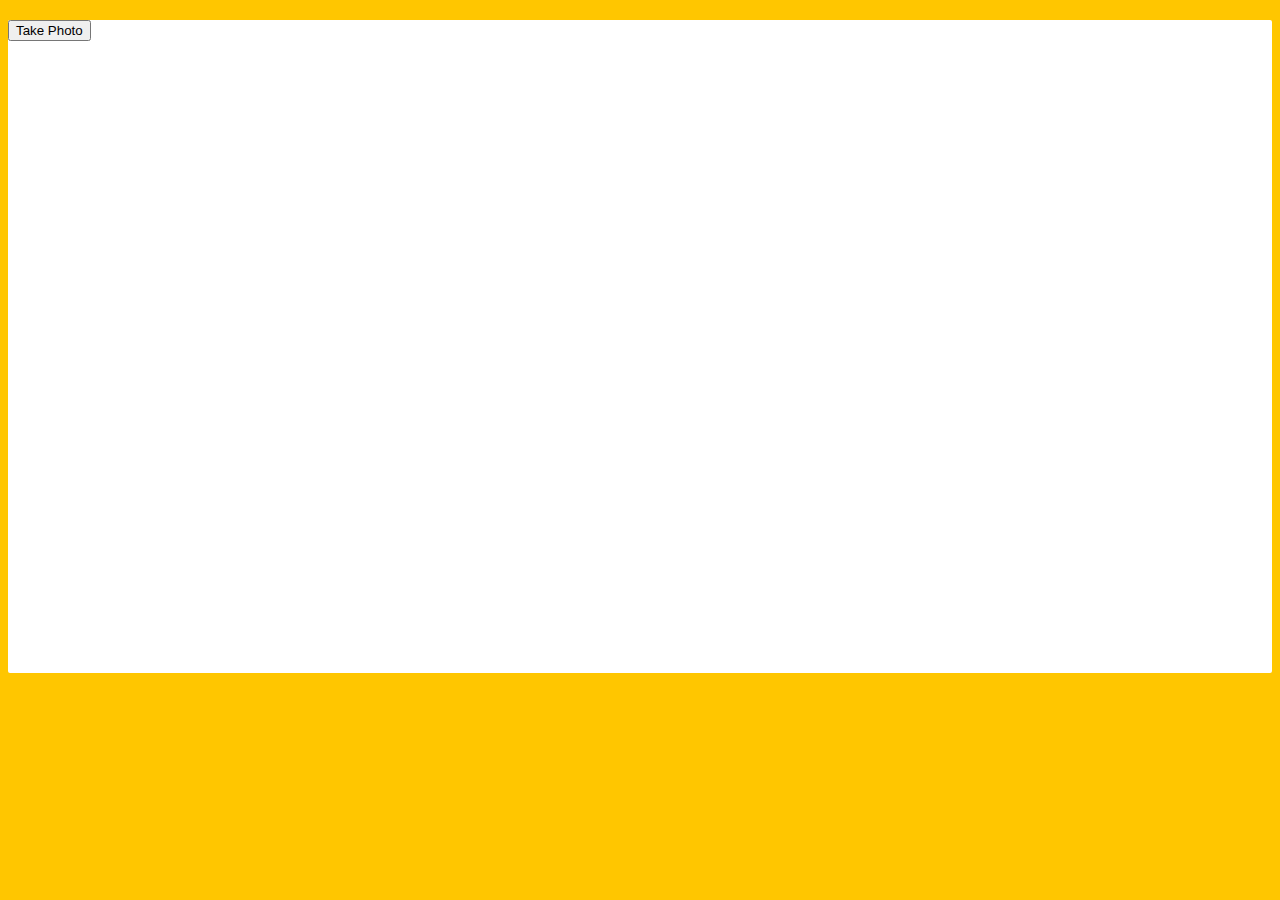
<file: 19 - Webcam Fun/index.html>
<!DOCTYPE html>
<html lang="en">
<head>
  <meta charset="UTF-8">
  <title>Get User Media Code Along!</title>
  <link rel="stylesheet" href="style.css">
</head>
<body>

  <div class="photobooth">
    <div class="controls">
      <button onClick="takePhoto()">Take Photo</button>
<!--       <div class="rgb">
        <label for="rmin">Red Min:</label>
        <input type="range" min=0 max=255 name="rmin">
        <label for="rmax">Red Max:</label>
        <input type="range" min=0 max=255 name="rmax">

        <br>

        <label for="gmin">Green Min:</label>
        <input type="range" min=0 max=255 name="gmin">
        <label for="gmax">Green Max:</label>
        <input type="range" min=0 max=255 name="gmax">

        <br>

        <label for="bmin">Blue Min:</label>
        <input type="range" min=0 max=255 name="bmin">
        <label for="bmax">Blue Max:</label>
        <input type="range" min=0 max=255 name="bmax">
      </div> -->
    </div>

    <canvas class="photo"></canvas>
    <video class="player"></video>
    <div class="strip"></div>
  </div>

  <audio class="snap" src="./snap.mp3" hidden></audio>

  <script src="scripts.js"></script>

</body>
</html>
</file>
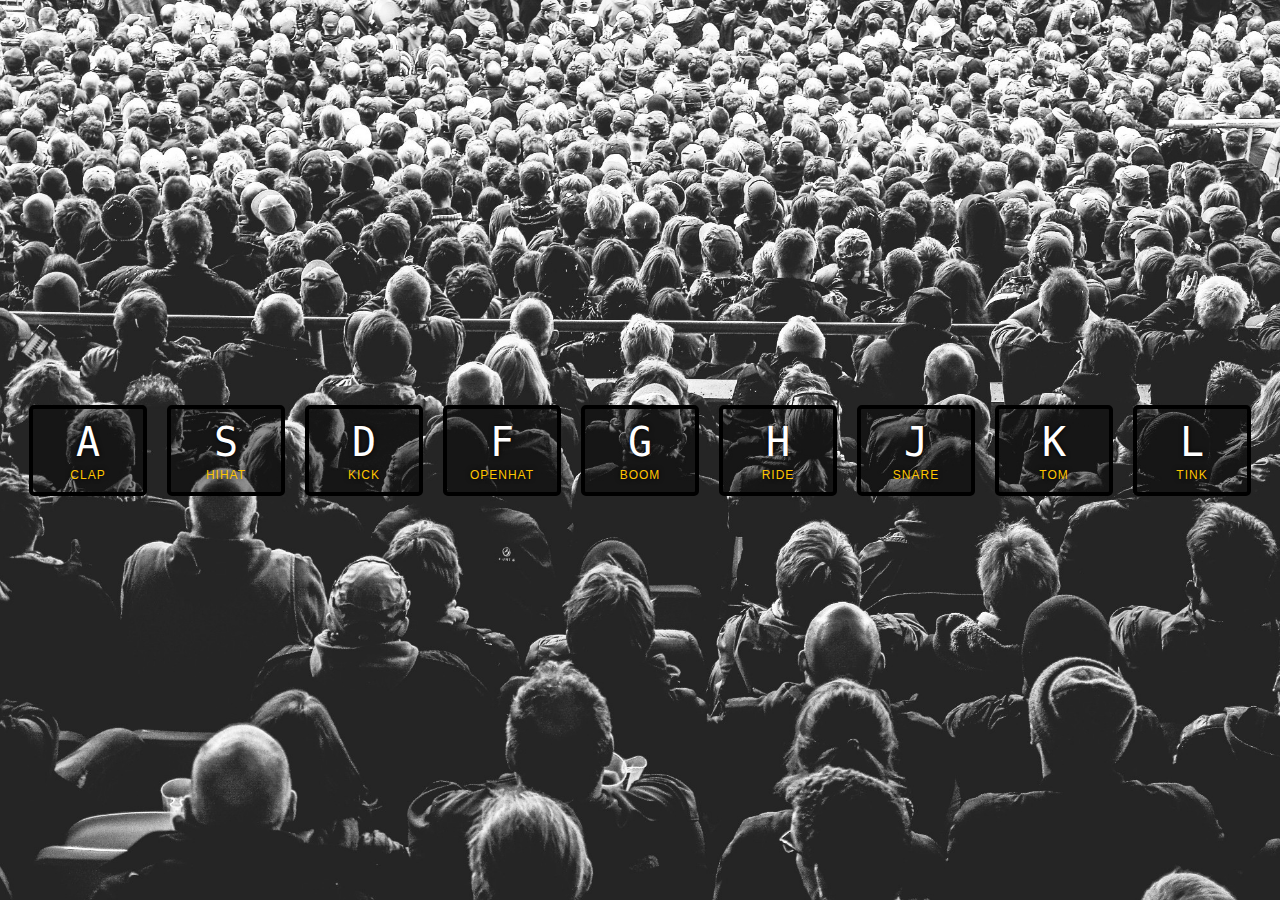
<file: 01 - JavaScript Drum Kit/index-FINISHED.html>
<!DOCTYPE html>
<html lang="en">
	<head>
		<meta charset="UTF-8" />
		<title>JS Drum Kit</title>
		<link rel="stylesheet" href="style.css" />
	</head>
	<body>
		<div class="keys">
			<div data-key="65" class="key">
				<kbd>A</kbd>
				<span class="sound">clap</span>
			</div>
			<div data-key="83" class="key">
				<kbd>S</kbd>
				<span class="sound">hihat</span>
			</div>
			<div data-key="68" class="key">
				<kbd>D</kbd>
				<span class="sound">kick</span>
			</div>
			<div data-key="70" class="key">
				<kbd>F</kbd>
				<span class="sound">openhat</span>
			</div>
			<div data-key="71" class="key">
				<kbd>G</kbd>
				<span class="sound">boom</span>
			</div>
			<div data-key="72" class="key">
				<kbd>H</kbd>
				<span class="sound">ride</span>
			</div>
			<div data-key="74" class="key">
				<kbd>J</kbd>
				<span class="sound">snare</span>
			</div>
			<div data-key="75" class="key">
				<kbd>K</kbd>
				<span class="sound">tom</span>
			</div>
			<div data-key="76" class="key">
				<kbd>L</kbd>
				<span class="sound">tink</span>
			</div>
		</div>

		<audio data-key="65" src="sounds/clap.wav"></audio>
		<audio data-key="83" src="sounds/hihat.wav"></audio>
		<audio data-key="68" src="sounds/kick.wav"></audio>
		<audio data-key="70" src="sounds/openhat.wav"></audio>
		<audio data-key="71" src="sounds/boom.wav"></audio>
		<audio data-key="72" src="sounds/ride.wav"></audio>
		<audio data-key="74" src="sounds/snare.wav"></audio>
		<audio data-key="75" src="sounds/tom.wav"></audio>
		<audio data-key="76" src="sounds/tink.wav"></audio>

		<script>
			function removeTransition(e) {
				if (e.propertyName !== "transform") return;
				e.target.classList.remove("playing");
        
			}

			function playSound(e) {
				const audio = document.querySelector(`audio[data-key="${e.keyCode}"]`);
				const key = document.querySelector(`div[data-key="${e.keyCode}"]`);
				if (!audio) return;

				key.classList.add("playing");
				audio.currentTime = 0;
				audio.play();
				console.log(e);
			}

			const keys = Array.from(document.querySelectorAll(".key"));
			keys.forEach((key) =>
				key.addEventListener("transitionend", removeTransition)
			);
			window.addEventListener("keydown", playSound);
		</script>
	</body>
</html>
</file>
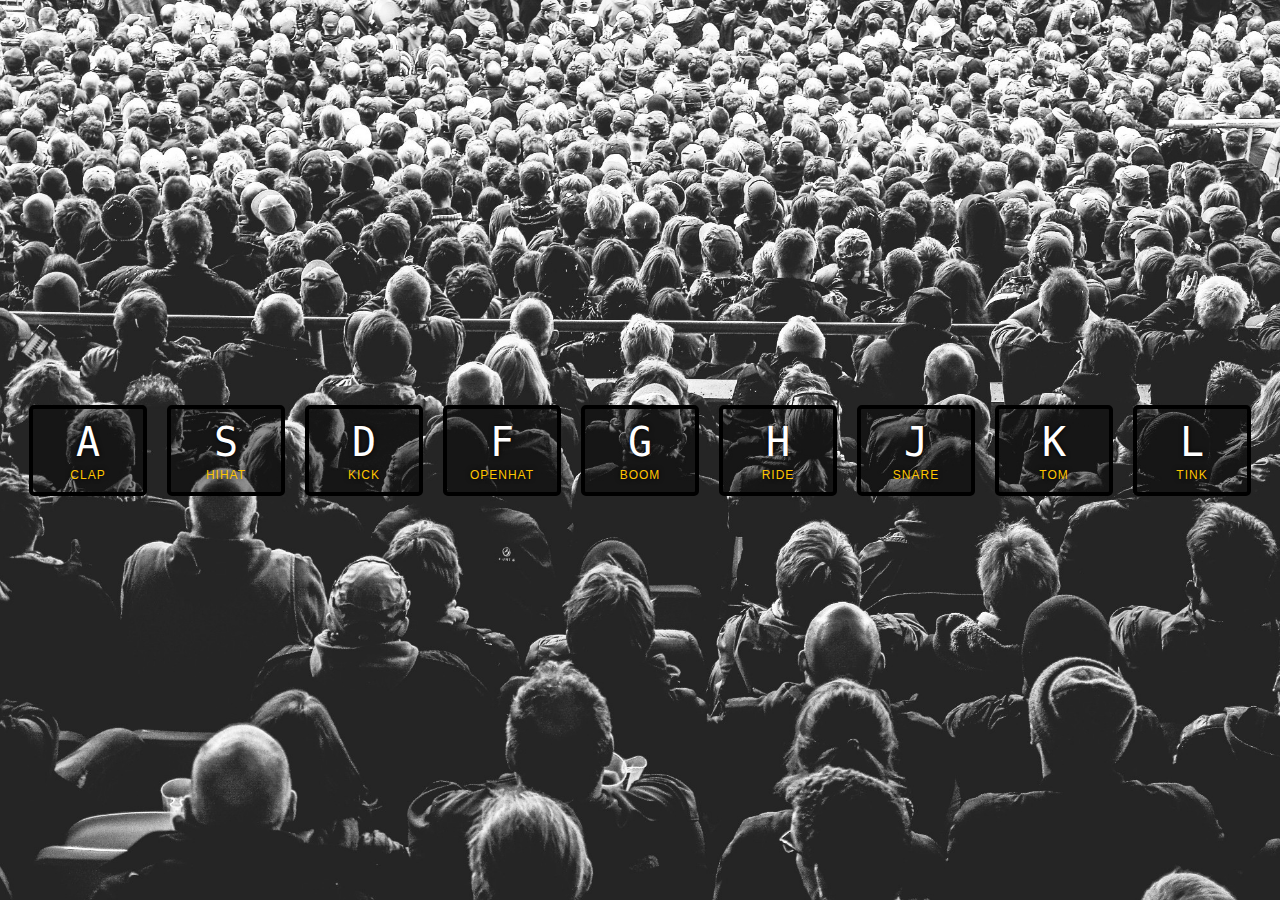
<file: 01 - JavaScript Drum Kit/index-START.html>
<!DOCTYPE html>
<html lang="en">
	<head>
		<meta charset="UTF-8" />
		<title>JS Drum Kit</title>
		<link rel="stylesheet" href="style.css" />
	</head>
	<body>
		<div class="keys">
			<div data-key="65" class="key" id="A">
				<kbd>A</kbd>
				<span class="sound">clap</span>
			</div>
			<div data-key="83" class="key">
				<kbd>S</kbd>
				<span class="sound">hihat</span>
			</div>
			<div data-key="68" class="key">
				<kbd>D</kbd>
				<span class="sound">kick</span>
			</div>
			<div data-key="70" class="key">
				<kbd>F</kbd>
				<span class="sound">openhat</span>
			</div>
			<div data-key="71" class="key">
				<kbd>G</kbd>
				<span class="sound">boom</span>
			</div>
			<div data-key="72" class="key">
				<kbd>H</kbd>
				<span class="sound">ride</span>
			</div>
			<div data-key="74" class="key">
				<kbd>J</kbd>
				<span class="sound">snare</span>
			</div>
			<div data-key="75" class="key">
				<kbd>K</kbd>
				<span class="sound">tom</span>
			</div>
			<div data-key="76" class="key">
				<kbd>L</kbd>
				<span class="sound">tink</span>
			</div>
		</div>

		<audio data-key="65" src="sounds/clap.wav"></audio>
		<audio data-key="83" src="sounds/hihat.wav"></audio>
		<audio data-key="68" src="sounds/kick.wav"></audio>
		<audio data-key="70" src="sounds/openhat.wav"></audio>
		<audio data-key="71" src="sounds/boom.wav"></audio>
		<audio data-key="72" src="sounds/ride.wav"></audio>
		<audio data-key="74" src="sounds/snare.wav"></audio>
		<audio data-key="75" src="sounds/tom.wav"></audio>
		<audio data-key="76" src="sounds/tink.wav"></audio>

		<script>
			function removeTransition(e) {
				if (e.propertyName !== "transform") return;
				e.target.classList.remove("playing");
			}

			function playSound(e) {
				const audio = document.querySelector(`audio[data-key="${e.keyCode}"]`);
				const key = document.querySelector(`div[data-key="${e.keyCode}"]`);

				key.classList.add("playing");
				audio.currentTime = 0;
				audio.play();
				console.log(e);
			}
			const keys = document.querySelectorAll(".key");

			keys.forEach((key) =>
				key.addEventListener("transitionend", removeTransition)
			);
			window.addEventListener("keydown", playSound);
		</script>
	</body>
</html>
</file>
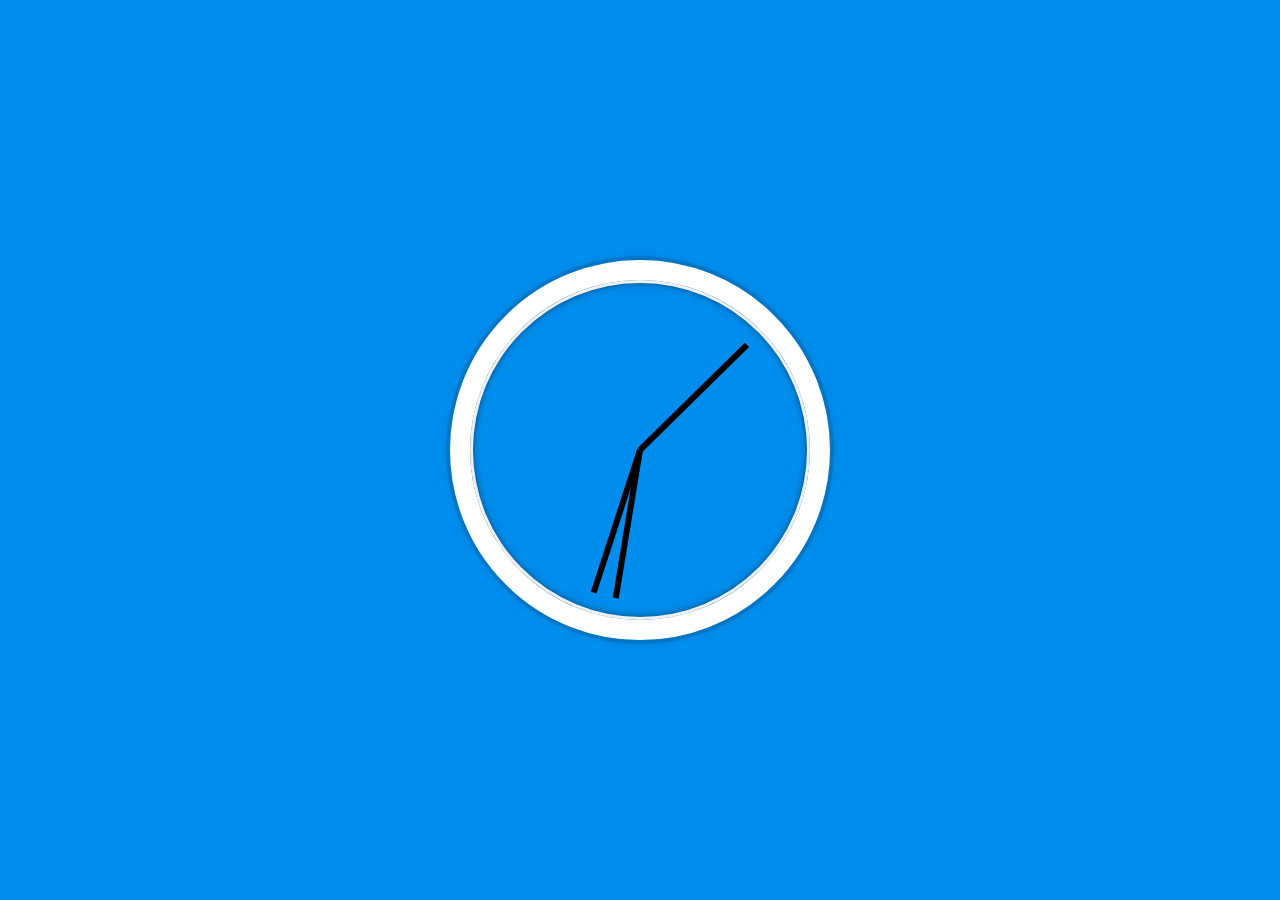
<file: 02 - JS and CSS Clock/index-FINISHED.html>
<!DOCTYPE html>
<html lang="en">
<head>
  <meta charset="UTF-8">
  <title>JS + CSS Clock</title>
</head>
<body>


    <div class="clock">
      <div class="clock-face">
        <div class="hand hour-hand"></div>
        <div class="hand min-hand"></div>
        <div class="hand second-hand"></div>
      </div>
    </div>


  <style>
    html {
      background: #018DED url(https://unsplash.it/1500/1000?image=881&blur=5);
      background-size: cover;
      font-family: 'helvetica neue';
      text-align: center;
      font-size: 10px;
    }

    body {
      margin: 0;
      font-size: 2rem;
      display: flex;
      flex: 1;
      min-height: 100vh;
      align-items: center;
    }

    .clock {
      width: 30rem;
      height: 30rem;
      border: 20px solid white;
      border-radius: 50%;
      margin: 50px auto;
      position: relative;
      padding: 2rem;
      box-shadow:
        0 0 0 4px rgba(0,0,0,0.1),
        inset 0 0 0 3px #EFEFEF,
        inset 0 0 10px black,
        0 0 10px rgba(0,0,0,0.2);
    }

    .clock-face {
      position: relative;
      width: 100%;
      height: 100%;
      transform: translateY(-3px); /* account for the height of the clock hands */
    }

    .hand {
      width: 50%;
      height: 6px;
      background: black;
      position: absolute;
      top: 50%;
      transform-origin: 100%;
      transform: rotate(90deg);
      transition: all 0.05s;
      transition-timing-function: cubic-bezier(0.1, 2.7, 0.58, 1);
    }
</style>

<script>
  const secondHand = document.querySelector('.second-hand');
  const minsHand = document.querySelector('.min-hand');
  const hourHand = document.querySelector('.hour-hand');

  function setDate() {
    const now = new Date();

    const seconds = now.getSeconds();
    const secondsDegrees = ((seconds / 60) * 360) + 90;
    secondHand.style.transform = `rotate(${secondsDegrees}deg)`;

    const mins = now.getMinutes();
    const minsDegrees = ((mins / 60) * 360) + ((seconds/60)*6) + 90;
    minsHand.style.transform = `rotate(${minsDegrees}deg)`;

    const hour = now.getHours();
    const hourDegrees = ((hour / 12) * 360) + ((mins/60)*30) + 90;
    hourHand.style.transform = `rotate(${hourDegrees}deg)`;
  }

  setInterval(setDate, 1000);

  setDate();

</script>
</body>
</html>
</file>
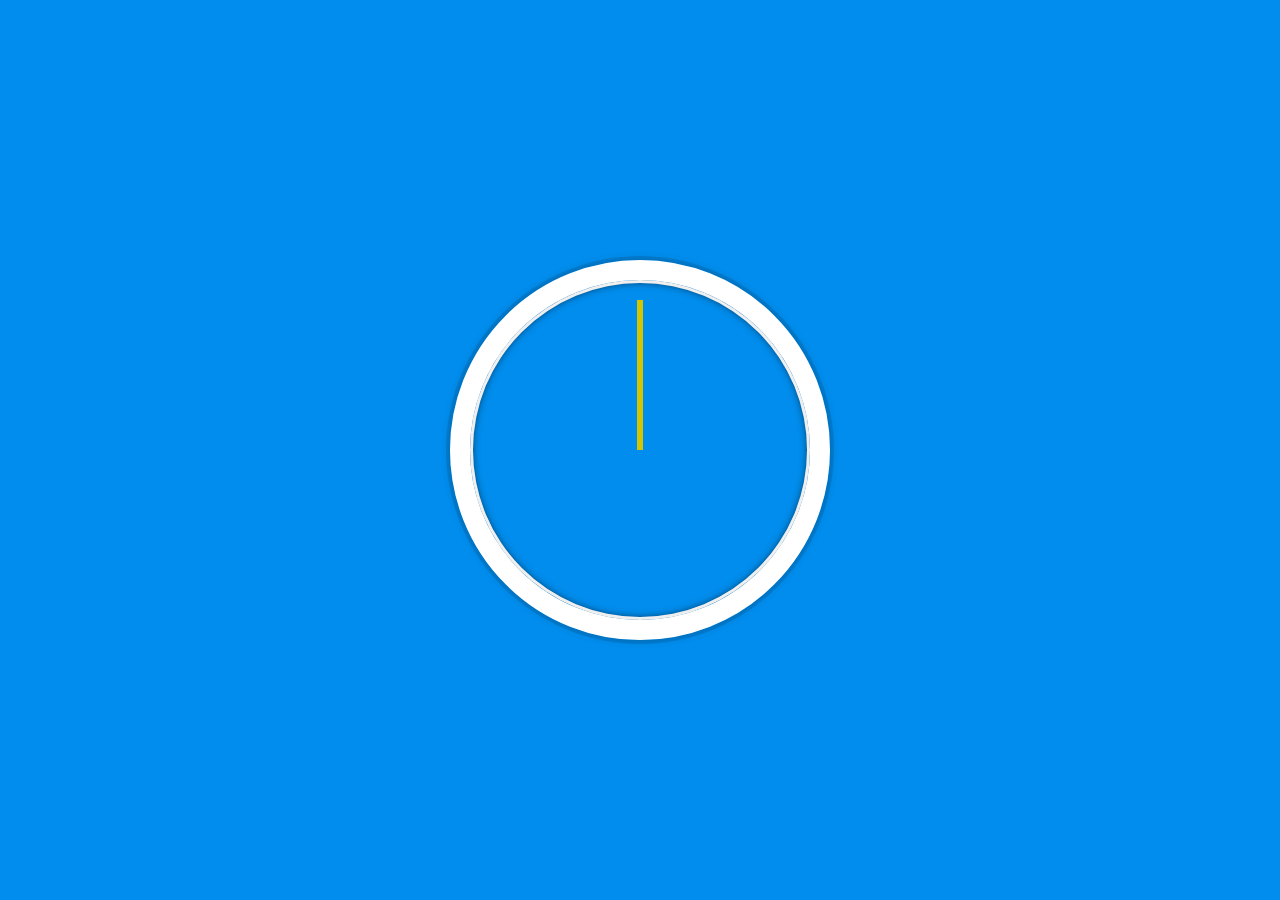
<file: 02 - JS and CSS Clock/index-START.html>
<!DOCTYPE html>
<html lang="en">
	<head>
		<meta charset="UTF-8" />
		<title>JS + CSS Clock</title>
	</head>
	<body>
		<div class="clock">
			<div class="clock-face">
				<div class="hand hour-hand"></div>
				<div class="hand min-hand"></div>
				<div class="hand second-hand"></div>
			</div>
		</div>

		<style>
			html {
				background: #018ded url(https://unsplash.it/1500/1000?image=881&blur=5);
				background-size: cover;
				font-family: "helvetica neue";
				text-align: center;
				font-size: 10px;
			}

			body {
				margin: 0;
				font-size: 2rem;
				display: flex;
				flex: 1;
				min-height: 100vh;
				align-items: center;
			}

			.clock {
				width: 30rem;
				height: 30rem;
				border: 20px solid white;
				border-radius: 50%;
				margin: 50px auto;
				position: relative;
				padding: 2rem;
				box-shadow: 0 0 0 4px rgba(0, 0, 0, 0.1), inset 0 0 0 3px #efefef,
					inset 0 0 10px black, 0 0 10px rgba(0, 0, 0, 0.2);
			}

			.clock-face {
				position: relative;
				width: 100%;
				height: 100%;
				transform: translateY(
					-3px
				); /* account for the height of the clock hands */
			}

			.hand {
				width: 50%;
				height: 6px;
				background: black;
				position: absolute;
				top: 50%;
				transform: rotate(90deg);
				transform-origin: right;
				transition: all 0.05s;
				transition-timing-function: cubic-bezier(0, 2.83, 0.58, 1);
			}

			.second-hand {
				background: rgba(255, 242, 0, 0.821);
			}
		</style>

		<script>
			const secondHand = document.querySelector(".second-hand");
			const minsHand = document.querySelector(".min-hand");
			const hourHand = document.querySelector(".hour-hand");
			function setDate() {
				const now = new Date();
				//  seconds
				const seconds = now.getSeconds();
				// console.log(seconds);
				const secondsDegrees = (seconds / 60) * 360 + 90;
				secondHand.style.transform = `rotate(${secondsDegrees}deg)`;

				// minutes
				const minutes = now.getMinutes();
				console.log(minutes);
				const minutesDegrees = (minutes / 60) * 360 + (seconds / 60) * 6 + 90;
				minsHand.style.transform = `rotate(${minutesDegrees}deg)`;
				// hours
				const hours = now.getHours();
				const hoursDegrees = (hours / 12) * 360 + (minutes / 60) * 30 + 90;
				hourHand.style.transform = `rotate(${hoursDegrees}deg)`;
			}
			setInterval(setDate, 1000);
		</script>
	</body>
</html>
</file>
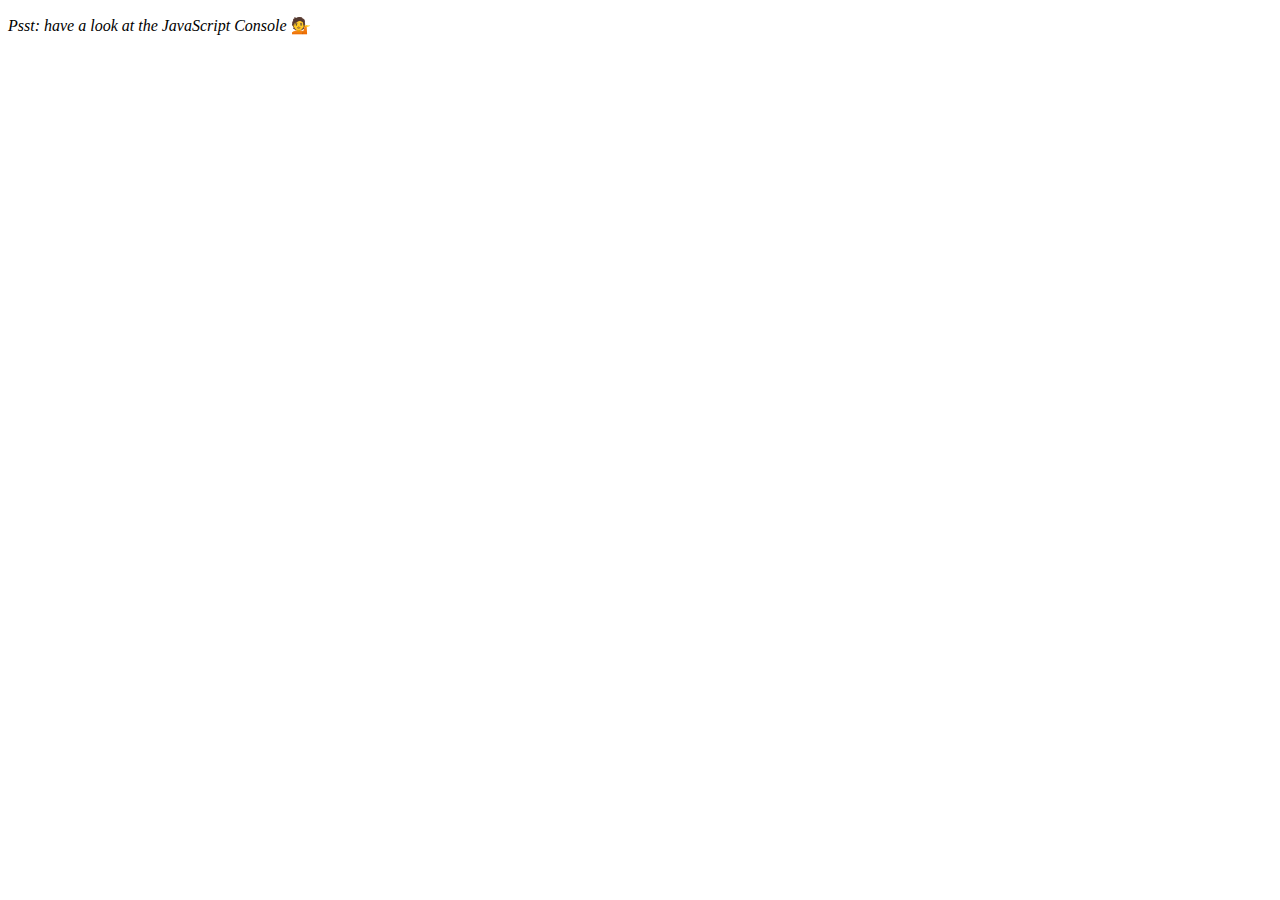
<file: 04 - Array Cardio Day 1/index-FINISHED.html>
<!DOCTYPE html>
<html lang="en">
<head>
  <meta charset="UTF-8">
  <title>Array Cardio 💪</title>
</head>
<body>
  <p><em>Psst: have a look at the JavaScript Console</em> 💁</p>
  <script>
    // Get your shorts on - this is an array workout!
    // ## Array Cardio Day 1

    // Some data we can work with

    const inventors = [
      { first: 'Albert', last: 'Einstein', year: 1879, passed: 1955 },
      { first: 'Isaac', last: 'Newton', year: 1643, passed: 1727 },
      { first: 'Galileo', last: 'Galilei', year: 1564, passed: 1642 },
      { first: 'Marie', last: 'Curie', year: 1867, passed: 1934 },
      { first: 'Johannes', last: 'Kepler', year: 1571, passed: 1630 },
      { first: 'Nicolaus', last: 'Copernicus', year: 1473, passed: 1543 },
      { first: 'Max', last: 'Planck', year: 1858, passed: 1947 },
      { first: 'Katherine', last: 'Blodgett', year: 1898, passed: 1979 },
      { first: 'Ada', last: 'Lovelace', year: 1815, passed: 1852 },
      { first: 'Sarah E.', last: 'Goode', year: 1855, passed: 1905 },
      { first: 'Lise', last: 'Meitner', year: 1878, passed: 1968 },
      { first: 'Hanna', last: 'Hammarström', year: 1829, passed: 1909 }
    ];

    const people = [
      'Bernhard, Sandra', 'Bethea, Erin', 'Becker, Carl', 'Bentsen, Lloyd', 'Beckett, Samuel', 'Blake, William', 'Berger, Ric', 'Beddoes, Mick', 'Beethoven, Ludwig',
      'Belloc, Hilaire', 'Begin, Menachem', 'Bellow, Saul', 'Benchley, Robert', 'Blair, Robert', 'Benenson, Peter', 'Benjamin, Walter', 'Berlin, Irving',
      'Benn, Tony', 'Benson, Leana', 'Bent, Silas', 'Berle, Milton', 'Berry, Halle', 'Biko, Steve', 'Beck, Glenn', 'Bergman, Ingmar', 'Black, Elk', 'Berio, Luciano',
      'Berne, Eric', 'Berra, Yogi', 'Berry, Wendell', 'Bevan, Aneurin', 'Ben-Gurion, David', 'Bevel, Ken', 'Biden, Joseph', 'Bennington, Chester', 'Bierce, Ambrose',
      'Billings, Josh', 'Birrell, Augustine', 'Blair, Tony', 'Beecher, Henry', 'Biondo, Frank'
    ];
    
    // Array.prototype.filter()
    // 1. Filter the list of inventors for those who were born in the 1500's
    const fifteen = inventors.filter(inventor => (inventor.year >= 1500 && inventor.year < 1600));

    console.table(fifteen);

    // Array.prototype.map()
    // 2. Give us an array of the inventor first and last names
    const fullNames = inventors.map(inventor => `${inventor.first} ${inventor.last}`);
    console.log(fullNames);

    // Array.prototype.sort()
    // 3. Sort the inventors by birthdate, oldest to youngest
    // const ordered = inventors.sort(function(a, b) {
    //   if(a.year > b.year) {
    //     return 1;
    //   } else {
    //     return -1;
    //   }
    // });

    const ordered = inventors.sort((a, b) => a.year > b.year ? 1 : -1);
    console.table(ordered);

    // Array.prototype.reduce()
    // 4. How many years did all the inventors live?
    const totalYears = inventors.reduce((total, inventor) => {
      return total + (inventor.passed - inventor.year);
    }, 0);

    console.log(totalYears);

    // 5. Sort the inventors by years lived
    const oldest = inventors.sort(function(a, b) {
      const lastInventor = a.passed - a.year;
      const nextInventor = b.passed - b.year;
      return lastInventor > nextInventor ? -1 : 1;
    });
    console.table(oldest);

    // 6. create a list of Boulevards in Paris that contain 'de' anywhere in the name
    // https://en.wikipedia.org/wiki/Category:Boulevards_in_Paris

    // const category = document.querySelector('.mw-category');
    // const links = Array.from(category.querySelectorAll('a'));
    // const de = links
    //             .map(link => link.textContent)
    //             .filter(streetName => streetName.includes('de'));

    // 7. sort Exercise
    // Sort the people alphabetically by last name
    const alpha = people.sort((lastOne, nextOne) => {
      const [aLast, aFirst] = lastOne.split(', ');
      const [bLast, bFirst] = nextOne.split(', ');
      return aLast > bLast ? 1 : -1;
    });
    console.log(alpha);

    // 8. Reduce Exercise
    // Sum up the instances of each of these
    const data = ['car', 'car', 'truck', 'truck', 'bike', 'walk', 'car', 'van', 'bike', 'walk', 'car', 'van', 'car', 'truck', 'pogostick'];

    const transportation = data.reduce(function(obj, item) {
      if (!obj[item]) {
        obj[item] = 0;
      }
      obj[item]++;
      return obj;
    }, {});

    console.log(transportation);

  </script>
</body>
</html>
</file>
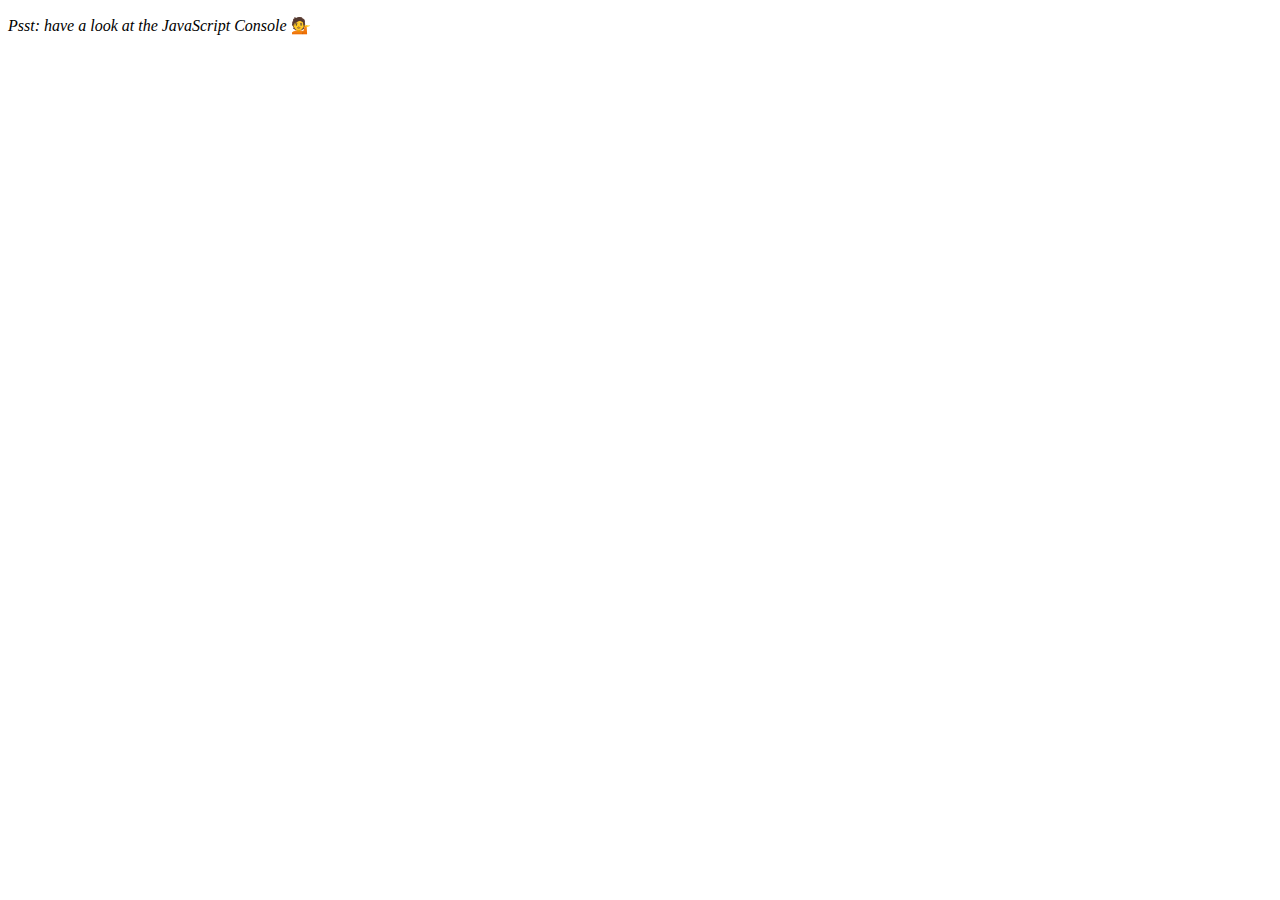
<file: 04 - Array Cardio Day 1/index-START.html>
<!DOCTYPE html>
<html lang="en">
	<head>
		<meta charset="UTF-8" />
		<title>Array Cardio 💪</title>
	</head>
	<body>
		<p>
			<em>Psst: have a look at the JavaScript Console</em>
			💁
		</p>
		<script>
			// Get your shorts on - this is an array workout!
			// ## Array Cardio Day 1

			// Some data we can work with

			const inventors = [
				{ first: "Albert", last: "Einstein", year: 1879, passed: 1955 },
				{ first: "Isaac", last: "Newton", year: 1643, passed: 1727 },
				{ first: "Galileo", last: "Galilei", year: 1564, passed: 1642 },
				{ first: "Marie", last: "Curie", year: 1867, passed: 1934 },
				{ first: "Johannes", last: "Kepler", year: 1571, passed: 1630 },
				{ first: "Nicolaus", last: "Copernicus", year: 1473, passed: 1543 },
				{ first: "Max", last: "Planck", year: 1858, passed: 1947 },
				{ first: "Katherine", last: "Blodgett", year: 1898, passed: 1979 },
				{ first: "Ada", last: "Lovelace", year: 1815, passed: 1852 },
				{ first: "Sarah E.", last: "Goode", year: 1855, passed: 1905 },
				{ first: "Lise", last: "Meitner", year: 1878, passed: 1968 },
				{ first: "Hanna", last: "Hammarström", year: 1829, passed: 1909 },
			];

			const people = [
				"Bernhard, Sandra",
				"Bethea, Erin",
				"Becker, Carl",
				"Bentsen, Lloyd",
				"Beckett, Samuel",
				"Blake, William",
				"Berger, Ric",
				"Beddoes, Mick",
				"Beethoven, Ludwig",
				"Belloc, Hilaire",
				"Begin, Menachem",
				"Bellow, Saul",
				"Benchley, Robert",
				"Blair, Robert",
				"Benenson, Peter",
				"Benjamin, Walter",
				"Berlin, Irving",
				"Benn, Tony",
				"Benson, Leana",
				"Bent, Silas",
				"Berle, Milton",
				"Berry, Halle",
				"Biko, Steve",
				"Beck, Glenn",
				"Bergman, Ingmar",
				"Black, Elk",
				"Berio, Luciano",
				"Berne, Eric",
				"Berra, Yogi",
				"Berry, Wendell",
				"Bevan, Aneurin",
				"Ben-Gurion, David",
				"Bevel, Ken",
				"Biden, Joseph",
				"Bennington, Chester",
				"Bierce, Ambrose",
				"Billings, Josh",
				"Birrell, Augustine",
				"Blair, Tony",
				"Beecher, Henry",
				"Biondo, Frank",
			];

			// Array.prototype.filter()
			// 1. Filter the list of inventors for those who were born in the 1500's
			const inventorsYears = inventors.filter(
				(inventor) => inventor.year >= 1500 && inventor.year <= 1600
			);

			console.log(inventorsYears);

			// Array.prototype.map()
			// 2. Give us an array of the inventors first and last names
			const fullNames = inventors.map(
				(inventor) => inventor.first + " " + inventor.last
			);
			console.log(fullNames);

			// Array.prototype.sort()
			// 3. Sort the inventors by birthdate, oldest to youngest
			const ordered = inventors.sort((a, b) => (a.year > b.year ? 1 : -1));
			console.log(ordered);

			// Array.prototype.reduce()
			// 4. How many years did all the inventors live all together?
			const initialValue = 0;
			const totalYears = inventors.reduce((total, inventor) => {
				return total + (inventor.passed - inventor.year);
			}, initialValue);
			console.log(totalYears);

			// 5. Sort the inventors by years lived
			const oldest = inventors.sort((a, b) => {
				const lastInventor = a.passed - a.year;
				const nextInventor = b.passed - b.year;
				return lastInventor > nextInventor ? 1 : -1;
			});
			console.table(oldest);
			// 6. create a list of Boulevards in Paris that contain 'de' anywhere in the name
			// https://en.wikipedia.org/wiki/Category:Boulevards_in_Paris
			// const boulevards = document.querySelector(".mw-category");
			// const links = Array.from(boulevards.querySelectorAll("a"));
			// const de = links.map(link => link.textContent).filter(streetName => streetName.includes('de'));
			// console.log(de);

			// 7. sort Exercise
			// Sort the people alphabetically by last name
			const order = people.sort(function (lastName, firstName) {
				const parts = lastName.split(", ");
				console.log(parts);
			});

			// 8. Reduce Exercise
			// Sum up the instances of each of these
			const data = [
				"car",
				"car",
				"truck",
				"truck",
				"bike",
				"walk",
				"car",
				"van",
				"bike",
				"walk",
				"car",
				"van",
				"car",
				"truck",
			];
			const transportation = data.reduce(function (obj, item) {
				if (!obj[item]) {
					obj[item] = 0;
				}
				obj[item]++;
				return obj;
			}, {});
			console.log(transportation);
		</script>
	</body>
</html>
</file>
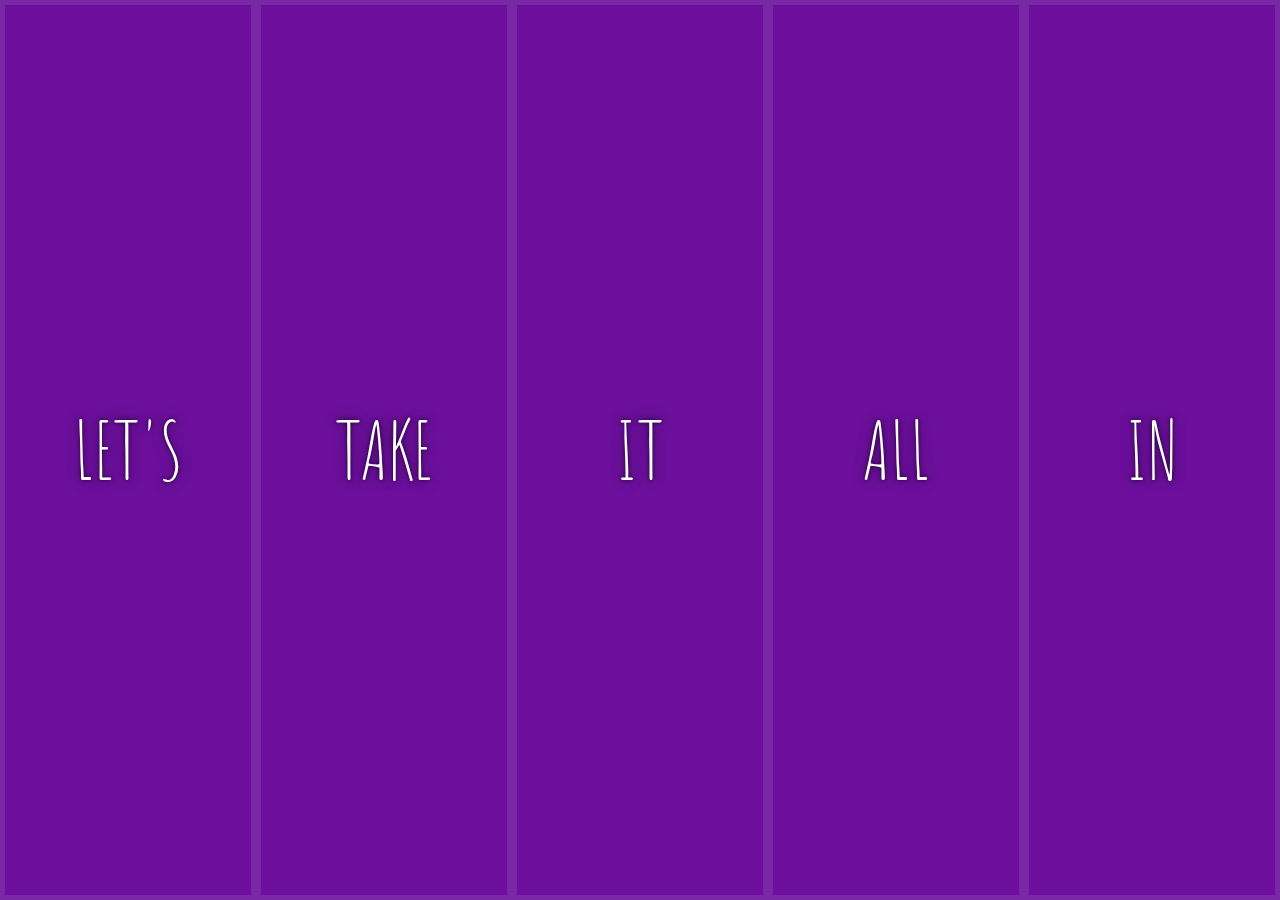
<file: 05 - Flex Panel Gallery/index-FINISHED.html>
<!DOCTYPE html>
<html lang="en">
<head>
  <meta charset="UTF-8">
  <title>Flex Panels 💪</title>
  <link href='https://fonts.googleapis.com/css?family=Amatic+SC' rel='stylesheet' type='text/css'>
</head>
<body>
  <style>
    html {
      box-sizing: border-box;
      background: #ffc600;
      font-family: 'helvetica neue';
      font-size: 20px;
      font-weight: 200;
    }
    
    body {
      margin: 0;
    }
    
    *, *:before, *:after {
      box-sizing: inherit;
    }

    .panels {
      min-height: 100vh;
      overflow: hidden;
      display: flex;
    }

    .panel {
      background: #6B0F9C;
      box-shadow: inset 0 0 0 5px rgba(255,255,255,0.1);
      color: white;
      text-align: center;
      align-items: center;
      /* Safari transitionend event.propertyName === flex */
      /* Chrome + FF transitionend event.propertyName === flex-grow */
      transition:
        font-size 0.7s cubic-bezier(0.61,-0.19, 0.7,-0.11),
        flex 0.7s cubic-bezier(0.61,-0.19, 0.7,-0.11),
        background 0.2s;
      font-size: 20px;
      background-size: cover;
      background-position: center;
      flex: 1;
      justify-content: center;
      display: flex;
      flex-direction: column;
    }

    .panel1 { background-image:url(https://source.unsplash.com/gYl-UtwNg_I/1500x1500); }
    .panel2 { background-image:url(https://source.unsplash.com/rFKUFzjPYiQ/1500x1500); }
    .panel3 { background-image:url(https://images.unsplash.com/photo-1465188162913-8fb5709d6d57?ixlib=rb-0.3.5&q=80&fm=jpg&crop=faces&cs=tinysrgb&w=1500&h=1500&fit=crop&s=967e8a713a4e395260793fc8c802901d); }
    .panel4 { background-image:url(https://source.unsplash.com/ITjiVXcwVng/1500x1500); }
    .panel5 { background-image:url(https://source.unsplash.com/3MNzGlQM7qs/1500x1500); }

    /* Flex Items */
    .panel > * {
      margin: 0;
      width: 100%;
      transition: transform 0.5s;
      flex: 1 0 auto;
      display: flex;
      justify-content: center;
      align-items: center;
    }

    .panel > *:first-child { transform: translateY(-100%); }
    .panel.open-active > *:first-child { transform: translateY(0); }
    .panel > *:last-child { transform: translateY(100%); }
    .panel.open-active > *:last-child { transform: translateY(0); }

    .panel p {
      text-transform: uppercase;
      font-family: 'Amatic SC', cursive;
      text-shadow: 0 0 4px rgba(0, 0, 0, 0.72), 0 0 14px rgba(0, 0, 0, 0.45);
      font-size: 2em;
    }
    
    .panel p:nth-child(2) {
      font-size: 4em;
    }

    .panel.open {
      flex: 5;
      font-size: 40px;
    }
    
    @media only screen and (max-width: 600px) {
      .panel p {
        font-size: 1em;
      }
    }
  </style>


  <div class="panels">
    <div class="panel panel1">
      <p>Hey</p>
      <p>Let's</p>
      <p>Dance</p>
    </div>
    <div class="panel panel2">
      <p>Give</p>
      <p>Take</p>
      <p>Receive</p>
    </div>
    <div class="panel panel3">
      <p>Experience</p>
      <p>It</p>
      <p>Today</p>
    </div>
    <div class="panel panel4">
      <p>Give</p>
      <p>All</p>
      <p>You can</p>
    </div>
    <div class="panel panel5">
      <p>Life</p>
      <p>In</p>
      <p>Motion</p>
    </div>
  </div>

  <script>
    const panels = document.querySelectorAll('.panel');

    function toggleOpen() {
      console.log('Hello');
      this.classList.toggle('open');
    }

    function toggleActive(e) {
      console.log(e.propertyName);
      if (e.propertyName.includes('flex')) {
        this.classList.toggle('open-active');
      }
    }

    panels.forEach(panel => panel.addEventListener('click', toggleOpen));
    panels.forEach(panel => panel.addEventListener('transitionend', toggleActive));
  </script>

</body>
</html>
</file>
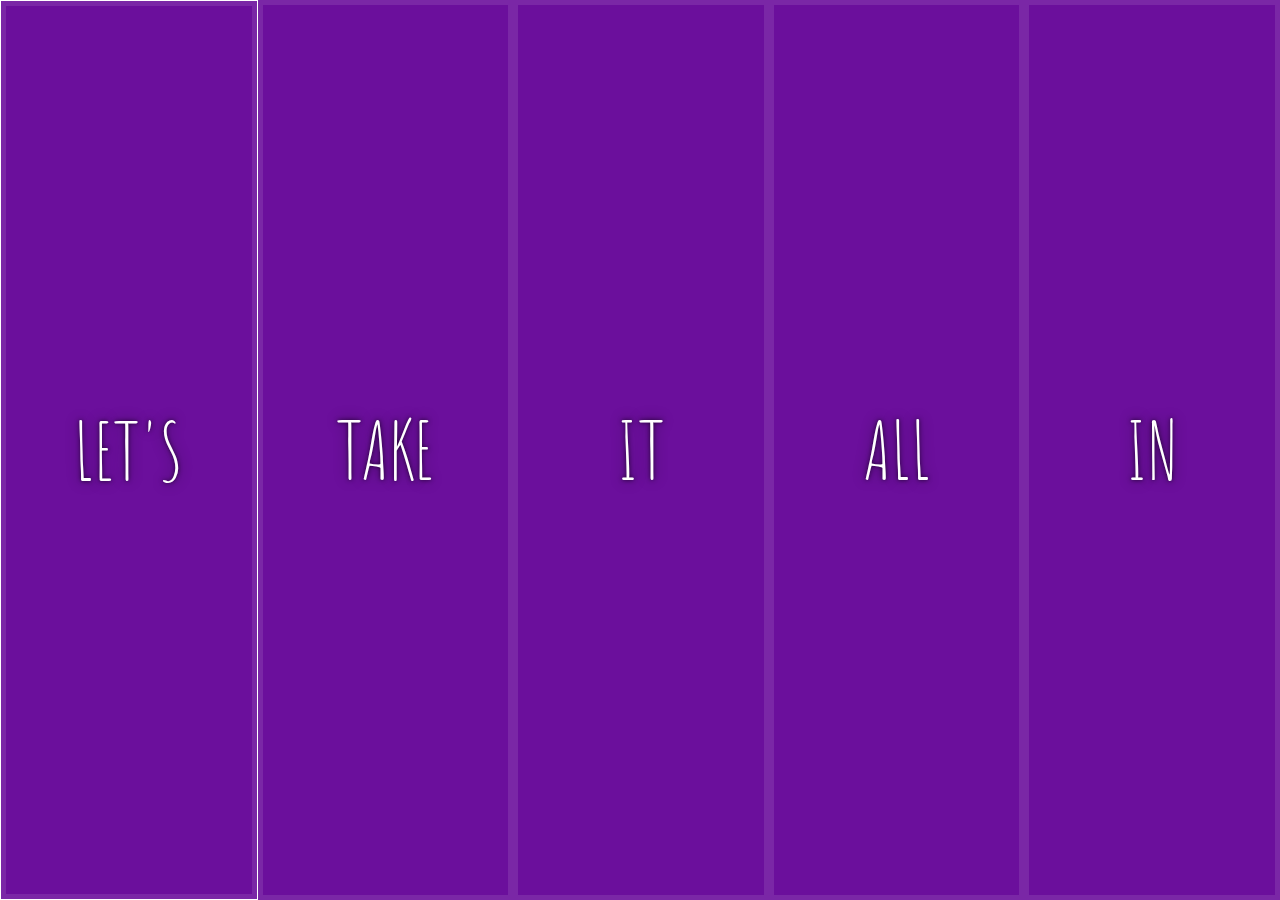
<file: 05 - Flex Panel Gallery/index-START.html>
<!DOCTYPE html>
<html lang="en">
	<head>
		<meta charset="UTF-8" />
		<title>Flex Panels 💪</title>
		<link
			href="https://fonts.googleapis.com/css?family=Amatic+SC"
			rel="stylesheet"
			type="text/css"
		/>
	</head>
	<body>
		<style>
			html {
				box-sizing: border-box;
				background: #ffc600;
				font-family: "helvetica neue";
				font-size: 20px;
				font-weight: 200;
			}

			body {
				margin: 0;
			}

			*,
			*:before,
			*:after {
				box-sizing: inherit;
			}

			.panels {
				min-height: 100vh;
				overflow: hidden;
				display: flex;
				cursor: pointer;
			}

			.panel {
				background: #6b0f9c;
				box-shadow: inset 0 0 0 5px rgba(255, 255, 255, 0.1);
				color: white;
				text-align: center;
				align-items: center;
				/* Safari transitionend event.propertyName === flex */
				/* Chrome + FF transitionend event.propertyName === flex-grow */
				transition: font-size 0.7s cubic-bezier(0.61, -0.19, 0.7, -0.11),
					flex 0.7s cubic-bezier(0.61, -0.19, 0.7, -0.11), background 0.2s;
				font-size: 20px;
				background-size: cover;
				background-position: center;
				display: flex;
				flex-direction: column;
				flex: 1;
				align-items: center;
				justify-content: center;
			}

			.panel1 {
				background-image: url(https://source.unsplash.com/gYl-UtwNg_I/1500x1500);
			}
			.panel2 {
				background-image: url(https://source.unsplash.com/rFKUFzjPYiQ/1500x1500);
			}
			.panel3 {
				background-image: url(https://images.unsplash.com/photo-1465188162913-8fb5709d6d57?ixlib=rb-0.3.5&q=80&fm=jpg&crop=faces&cs=tinysrgb&w=1500&h=1500&fit=crop&s=967e8a713a4e395260793fc8c802901d);
			}
			.panel4 {
				background-image: url(https://source.unsplash.com/ITjiVXcwVng/1500x1500);
			}
			.panel5 {
				background-image: url(https://source.unsplash.com/3MNzGlQM7qs/1500x1500);
			}

			/* Flex Children */
			.panel > * {
				margin: 0;
				width: 100%;
				transition: transform 0.5s;
				flex: 1 0 auto;
				display: flex;
				justify-content: center;
				align-items: center;
			}
			.panel:hover {
				border: 1px solid white;
			}
			.panel p {
				text-transform: uppercase;
				font-family: "Amatic SC", cursive;
				text-shadow: 0 0 4px rgba(0, 0, 0, 0.72), 0 0 14px rgba(0, 0, 0, 0.45);
				font-size: 2em;
			}
			/* .panel  > *:first-child{
        transform: translateY(-100%);
      } */

			.panel p:first-child {
				transform: translateY(-100%);
			}
			.panel.open-active p:first-child {
				transform: translateY(0);
			}
			.panel p:last-child {
				transform: translateY(100%);
			}
			.panel.open-active p:last-child {
				transform: translateY(0);
			}

			.panel p:nth-child(2) {
				font-size: 4em;
			}

			.panel.open {
				font-size: 40px;
				flex: 5;
			}
		</style>

		<div class="panels">
			<div class="panel panel1">
				<p>Hey</p>
				<p>Let's</p>
				<p>Dance</p>
			</div>
			<div class="panel panel2">
				<p>Give</p>
				<p>Take</p>
				<p>Receive</p>
			</div>
			<div class="panel panel3">
				<p>Experience</p>
				<p>It</p>
				<p>Today</p>
			</div>
			<div class="panel panel4">
				<p>Give</p>
				<p>All</p>
				<p>You can</p>
			</div>
			<div class="panel panel5">
				<p>Life</p>
				<p>In</p>
				<p>Motion</p>
			</div>
		</div>

		<script>
			const panels = document.querySelectorAll(".panel");

			function toggleOpen() {
				this.classList.toggle("open");
				console.log("hello");
			}
			function toggleActive(e) {
				if (e.propertyName.includes("flex")) {
					this.classList.toggle("open-active");
					console.log(e.propertyName);
				}
			}

			panels.forEach((panel) => panel.addEventListener("click", toggleOpen));
			panels.forEach((panel) =>
				panel.addEventListener("transitionend", toggleActive)
			);
		</script>
	</body>
</html>
</file>
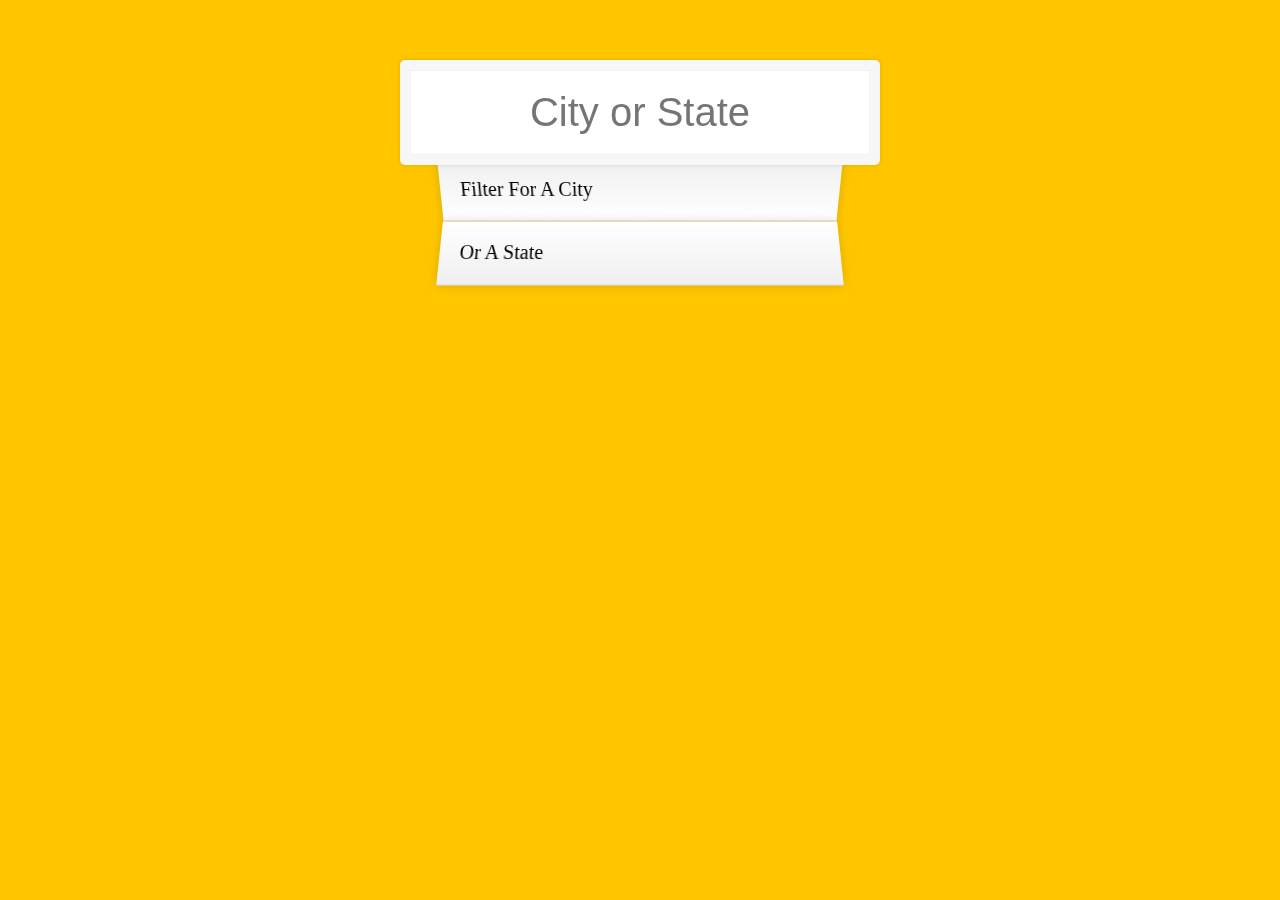
<file: 06 - Type Ahead/index-FINISHED.html>
<!DOCTYPE html>
<html lang="en">
<head>
  <meta charset="UTF-8">
  <title>Type Ahead 👀</title>
  <link rel="stylesheet" href="style.css">
</head>
<body>

  <form class="search-form">
    <input type="text" class="search" placeholder="City or State">
    <ul class="suggestions">
      <li>Filter for a city</li>
      <li>or a state</li>
    </ul>
  </form>
<script>
const endpoint = 'https://gist.githubusercontent.com/Miserlou/c5cd8364bf9b2420bb29/raw/2bf258763cdddd704f8ffd3ea9a3e81d25e2c6f6/cities.json';

const cities = [];
fetch(endpoint)
  .then(blob => blob.json())
  .then(data => cities.push(...data));

function findMatches(wordToMatch, cities) {
  return cities.filter(place => {
    // here we need to figure out if the city or state matches what was searched
    const regex = new RegExp(wordToMatch, 'gi');
    return place.city.match(regex) || place.state.match(regex)
  });
}

function numberWithCommas(x) {
  return x.toString().replace(/\B(?=(\d{3})+(?!\d))/g, ',');
}

function displayMatches() {
  const matchArray = findMatches(this.value, cities);
  const html = matchArray.map(place => {
    const regex = new RegExp(this.value, 'gi');
    const cityName = place.city.replace(regex, `<span class="hl">${this.value}</span>`);
    const stateName = place.state.replace(regex, `<span class="hl">${this.value}</span>`);
    return `
      <li>
        <span class="name">${cityName}, ${stateName}</span>
        <span class="population">${numberWithCommas(place.population)}</span>
      </li>
    `;
  }).join('');
  suggestions.innerHTML = html;
}

const searchInput = document.querySelector('.search');
const suggestions = document.querySelector('.suggestions');

searchInput.addEventListener('change', displayMatches);
searchInput.addEventListener('keyup', displayMatches);

</script>
  </body>
</html>
</file>
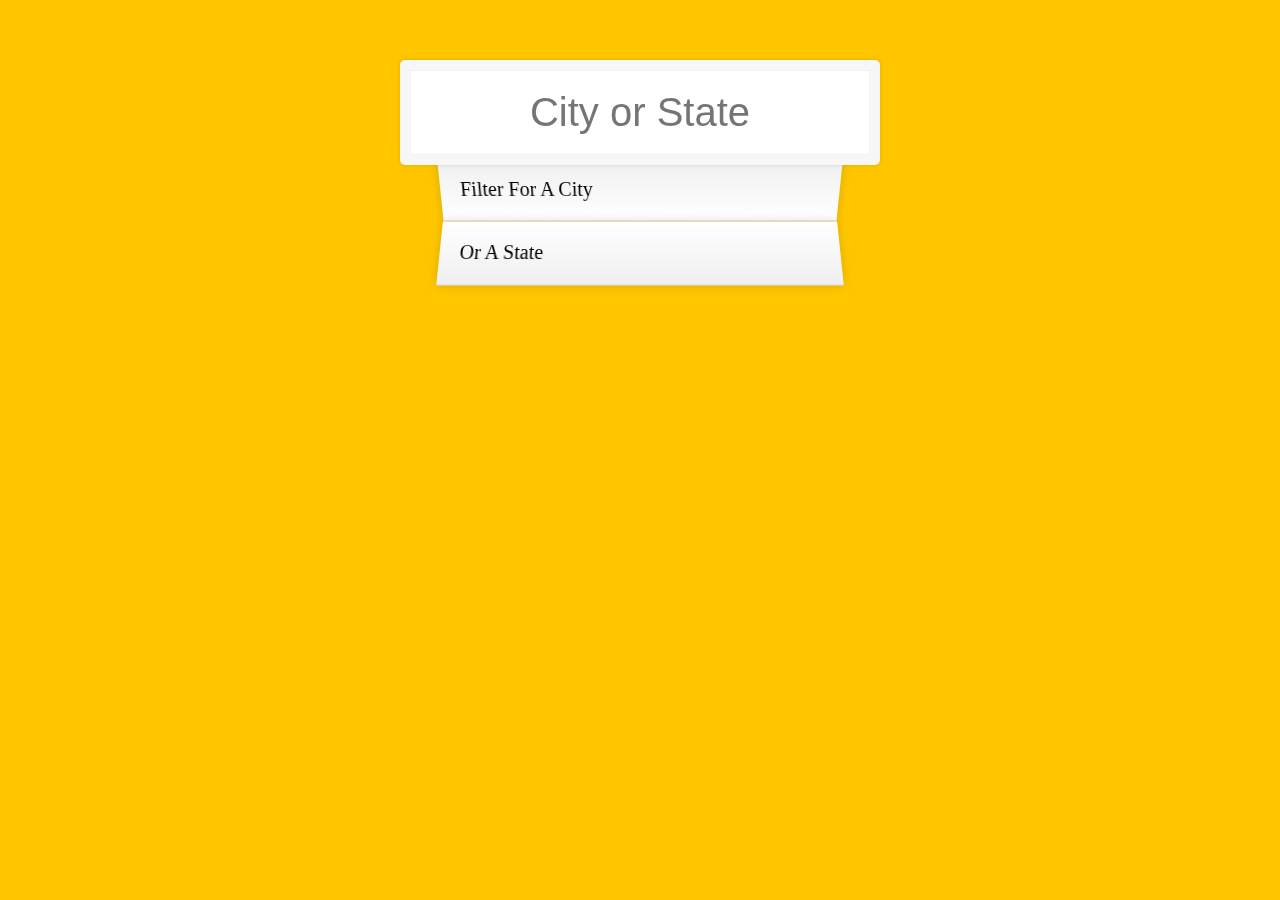
<file: 06 - Type Ahead/index-START.html>
<!DOCTYPE html>
<html lang="en">
<head>
  <meta charset="UTF-8">
  <title>Type Ahead 👀</title>
  <link rel="stylesheet" href="style.css">
</head>
<body>

  <form class="search-form">
    <input type="text" class="search" placeholder="City or State">
    <ul class="suggestions">
      <li>Filter for a city</li>
      <li>or a state</li>
    </ul>
  </form>
<script>
const endpoint = 'https://gist.githubusercontent.com/Miserlou/c5cd8364bf9b2420bb29/raw/2bf258763cdddd704f8ffd3ea9a3e81d25e2c6f6/cities.json';

</script>
</body>
</html>
</file>
<file: 19 - Webcam Fun/style.css>
html {
  box-sizing: border-box;
}

*, *:before, *:after {
  box-sizing: inherit;
}

html {
  font-size: 10px;
  background: #ffc600;
}

.photobooth {
  background: white;
  max-width: 150rem;
  margin: 2rem auto;
  border-radius: 2px;
}

/*clearfix*/
.photobooth:after {
  content: '';
  display: block;
  clear: both;
}

.photo {
  width: 100%;
  float: left;
}

.player {
  position: absolute;
  top: 20px;
  right: 20px;
  width:200px;
}

/*
  Strip!
*/

.strip {
  padding: 2rem;
}

.strip img {
  width: 100px;
  overflow-x: scroll;
  padding: 0.8rem 0.8rem 2.5rem 0.8rem;
  box-shadow: 0 0 3px rgba(0,0,0,0.2);
  background: white;
}

.strip a:nth-child(5n+1) img { transform: rotate(10deg); }
.strip a:nth-child(5n+2) img { transform: rotate(-2deg); }
.strip a:nth-child(5n+3) img { transform: rotate(8deg); }
.strip a:nth-child(5n+4) img { transform: rotate(-11deg); }
.strip a:nth-child(5n+5) img { transform: rotate(12deg); }
</file>
<file: 01 - JavaScript Drum Kit/style.css>
html {
  font-size: 10px;
  background: url('./background.jpg') bottom center;
  background-size: cover;
}

body,html {
  margin: 0;
  padding: 0;
  font-family: sans-serif;
}

.keys {
  display: flex;
  flex: 1;
  min-height: 100vh;
  align-items: center;
  justify-content: center;
}

.key {
  border: .4rem solid black;
  border-radius: .5rem;
  margin: 1rem;
  font-size: 1.5rem;
  padding: 1rem .5rem;
  transition: all .07s ease;
  width: 10rem;
  text-align: center;
  color: white;
  background: rgba(0,0,0,0.4);
  text-shadow: 0 0 .5rem black;
}

.playing {
  transform: scale(1.1);
  border-color: #ffc600;
  box-shadow: 0 0 1rem #ffc600;
}

kbd {
  display: block;
  font-size: 4rem;
}

.sound {
  font-size: 1.2rem;
  text-transform: uppercase;
  letter-spacing: .1rem;
  color: #ffc600;
}
</file>
<file: 06 - Type Ahead/style.css>
html {
  box-sizing: border-box;
  background: #ffc600;
  font-family: 'helvetica neue';
  font-size: 20px;
  font-weight: 200;
}

*, *:before, *:after {
  box-sizing: inherit;
}

input {
  width: 100%;
  padding: 20px;
}

.search-form {
  max-width: 400px;
  margin: 50px auto;
}

input.search {
  margin: 0;
  text-align: center;
  outline: 0;
  border: 10px solid #F7F7F7;
  width: 120%;
  left: -10%;
  position: relative;
  top: 10px;
  z-index: 2;
  border-radius: 5px;
  font-size: 40px;
  box-shadow: 0 0 5px rgba(0, 0, 0, 0.12), inset 0 0 2px rgba(0, 0, 0, 0.19);
}

.suggestions {
  margin: 0;
  padding: 0;
  position: relative;
  /*perspective: 20px;*/
}

.suggestions li {
  background: white;
  list-style: none;
  border-bottom: 1px solid #D8D8D8;
  box-shadow: 0 0 10px rgba(0, 0, 0, 0.14);
  margin: 0;
  padding: 20px;
  transition: background 0.2s;
  display: flex;
  justify-content: space-between;
  text-transform: capitalize;
}

.suggestions li:nth-child(even) {
  transform: perspective(100px) rotateX(3deg) translateY(2px) scale(1.001);
  background: linear-gradient(to bottom,  #ffffff 0%,#EFEFEF 100%);
}

.suggestions li:nth-child(odd) {
  transform: perspective(100px) rotateX(-3deg) translateY(3px);
  background: linear-gradient(to top,  #ffffff 0%,#EFEFEF 100%);
}

span.population {
  font-size: 15px;
}

.hl {
  background: #ffc600;
}
</file>
